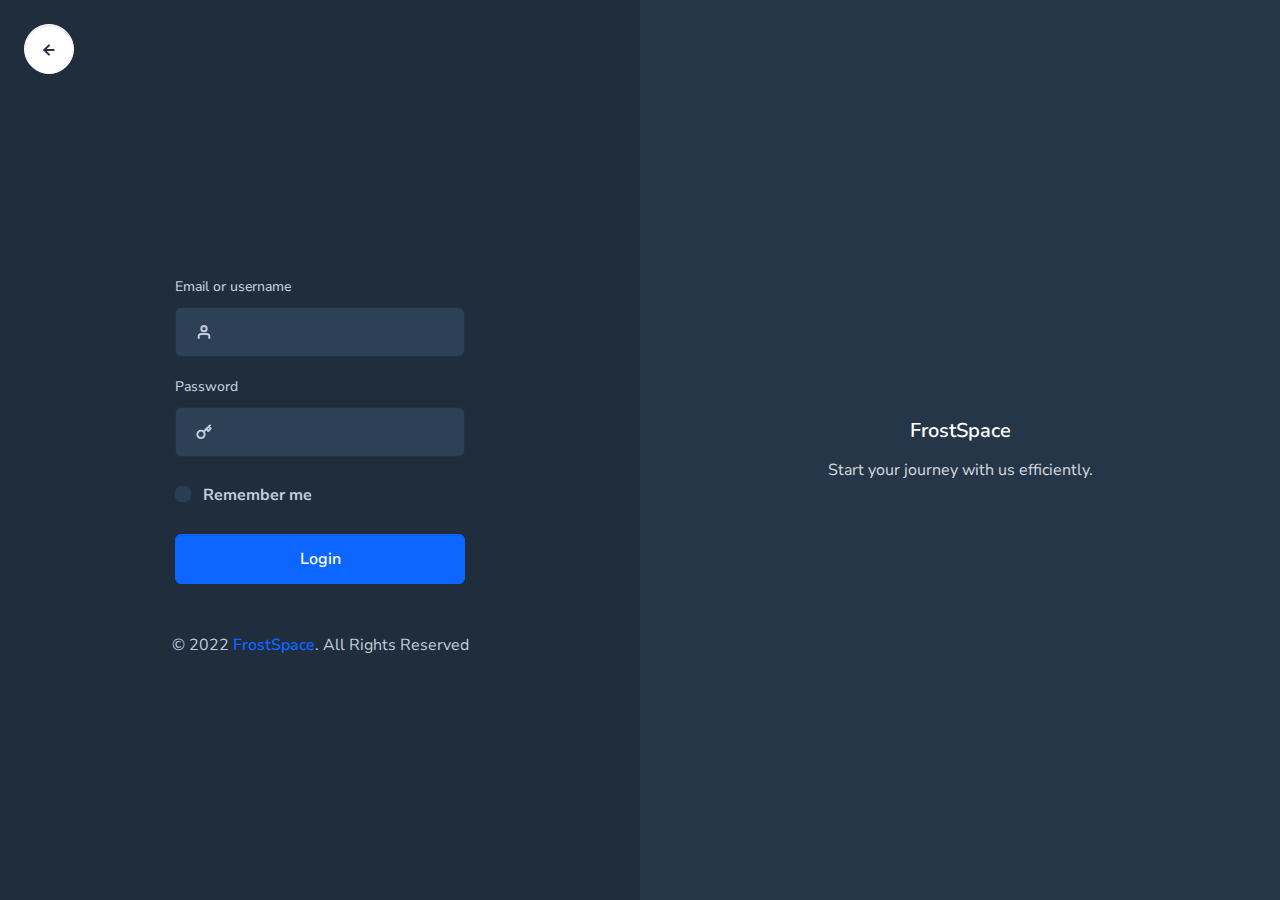
<file: login.html>
<!DOCTYPE html>

<html lang="en">
  <head>
    <meta http-equiv="Content-Type" content="text/html; charset=UTF-8" />

    <meta http-equiv="X-UA-Compatible" content="IE=edge" />
    <meta
      name="viewport"
      content="width=device-width, initial-scale=1, shrink-to-fit=no"
    />
    <title>Login to your account - FrostSpace</title>

    
    <link
      rel="stylesheet"
      href="./Login to your account/all.min.css"
    />
    <link
      rel="stylesheet"
      href="./Login to your account/select2.min.css"
    />
    <link
      rel="stylesheet"
      href="./Login to your account/style-dark.css"
      id="stylesheet"
    />

    <script src="./Login to your account/temp.js"></script>


  </head>
  <body>
    <section>
      <a
        href="https://fateixn.github.io/FrostSpace/"
        class="btn btn-white btn-icon-only rounded-circle position-absolute zindex-101 left-4 top-4 d-none d-lg-inline-flex"
        data-toggle="tooltip"
        data-placement="right"
        title=""
        data-original-title="Go back"
      >
        <span class="btn-inner--icon">
          <svg
            xmlns="http://www.w3.org/2000/svg"
            width="1em"
            height="1em"
            viewBox="0 0 24 24"
            fill="none"
            stroke="currentColor"
            stroke-width="2"
            stroke-linecap="round"
            stroke-linejoin="round"
            class="feather feather-arrow-left"
          >
            <line x1="19" y1="12" x2="5" y2="12"></line>
            <polyline points="12 19 5 12 12 5"></polyline>
          </svg>
        </span>
      </a>
      <div class="container-fluid d-flex flex-column">
        <div
          class="row align-items-center justify-content-center justify-content-lg-start min-vh-100"
        >
          <div class="col-sm-7 col-lg-6 col-xl-6 py-6 py-md-0">
            <div class="row justify-content-center">
              <div class="col-11 col-lg-10 col-xl-6">
                <div class="mt-5">
                  <span class="clearfix"></span>
                  <form method="post" action="login.html">
                    <div class="form-group">
                      <label class="form-control-label"
                        >Email or username</label
                      >
                      <div class="input-group input-group-merge">
                        <input
                          type="text"
                          class="form-control form-control-prepend"
                          id="input-email"
                          name="email"
                          placeholder=""
                        />
                        <div class="input-group-prepend">
                          <span class="input-group-text"
                            ><svg
                              xmlns="http://www.w3.org/2000/svg"
                              width="1em"
                              height="1em"
                              viewBox="0 0 24 24"
                              fill="none"
                              stroke="currentColor"
                              stroke-width="2"
                              stroke-linecap="round"
                              stroke-linejoin="round"
                              class="feather feather-user"
                            >
                              <path
                                d="M20 21v-2a4 4 0 0 0-4-4H8a4 4 0 0 0-4 4v2"
                              ></path>
                              <circle cx="12" cy="7" r="4"></circle></svg
                          ></span>
                        </div>
                      </div>
                    </div>
                    <div class="form-group mb-4">
                      <div
                        class="d-flex align-items-center justify-content-between"
                      >
                        <div>
                          <label class="form-control-label">Password</label>
                        </div>
                      </div>
                      <div class="input-group input-group-merge">
                        <input
                          type="password"
                          class="form-control form-control-prepend form-control-append"
                          id="input-password"
                          name="password"
                          placeholder=""
                        />
                        <div class="input-group-prepend">
                          <span class="input-group-text"
                            ><svg
                              xmlns="http://www.w3.org/2000/svg"
                              width="1em"
                              height="1em"
                              viewBox="0 0 24 24"
                              fill="none"
                              stroke="currentColor"
                              stroke-width="2"
                              stroke-linecap="round"
                              stroke-linejoin="round"
                              class="feather feather-key"
                            >
                              <path
                                d="M21 2l-2 2m-7.61 7.61a5.5 5.5 0 1 1-7.778 7.778 5.5 5.5 0 0 1 7.777-7.777zm0 0L15.5 7.5m0 0l3 3L22 7l-3-3m-3.5 3.5L19 4"
                              ></path></svg
                          ></span>
                        </div>
                      </div>
                    </div>
                    <div class="my-4">
                      <div class="custom-control custom-checkbox mb-3">
                        <input
                          type="checkbox"
                          class="custom-control-input"
                          id="rememberme"
                          name="rememberme"
                        />
                        <label class="custom-control-label" for="rememberme"
                          ><strong>Remember me</strong></label
                        >
                      </div>
                    </div>
                    <div class="mt-4">
                   <button type="submit" class="btn btn-block btn-primary" onclick="validate()">
                        Login
                      </button>
                    </div>
                  </form>
                </div>
              </div>
            </div>
            <div class="text-center mt-5">
              © 2022
              <a href="https://fateixn.github.io/FrostSpace/" class="font-weight-bold">FrostSpace</a>. All
              Rights Reserved
              <p></p>
            </div>
          </div>
        </div>
        <div
          class="bg-dark position-absolute h-100 top-0 right-0 zindex-10 col-lg-6 col-xl-6 d-none d-lg-flex flex-column justify-content-center"
          data-bg-size="cover"
          data-bg-position="center"
        >
          <div class="row position-relative zindex-10 p-5">
            <div class="col-md-8 text-center mx-auto">
              <h5 class="h5 text-white mt-3">FrostSpace</h5>
              <p class="text-white opacity-8">
                Start your journey with us efficiently.
              </p>
            </div>
          </div>
        </div>
      </div>
    </section>
  </body>
</html>
</file>
